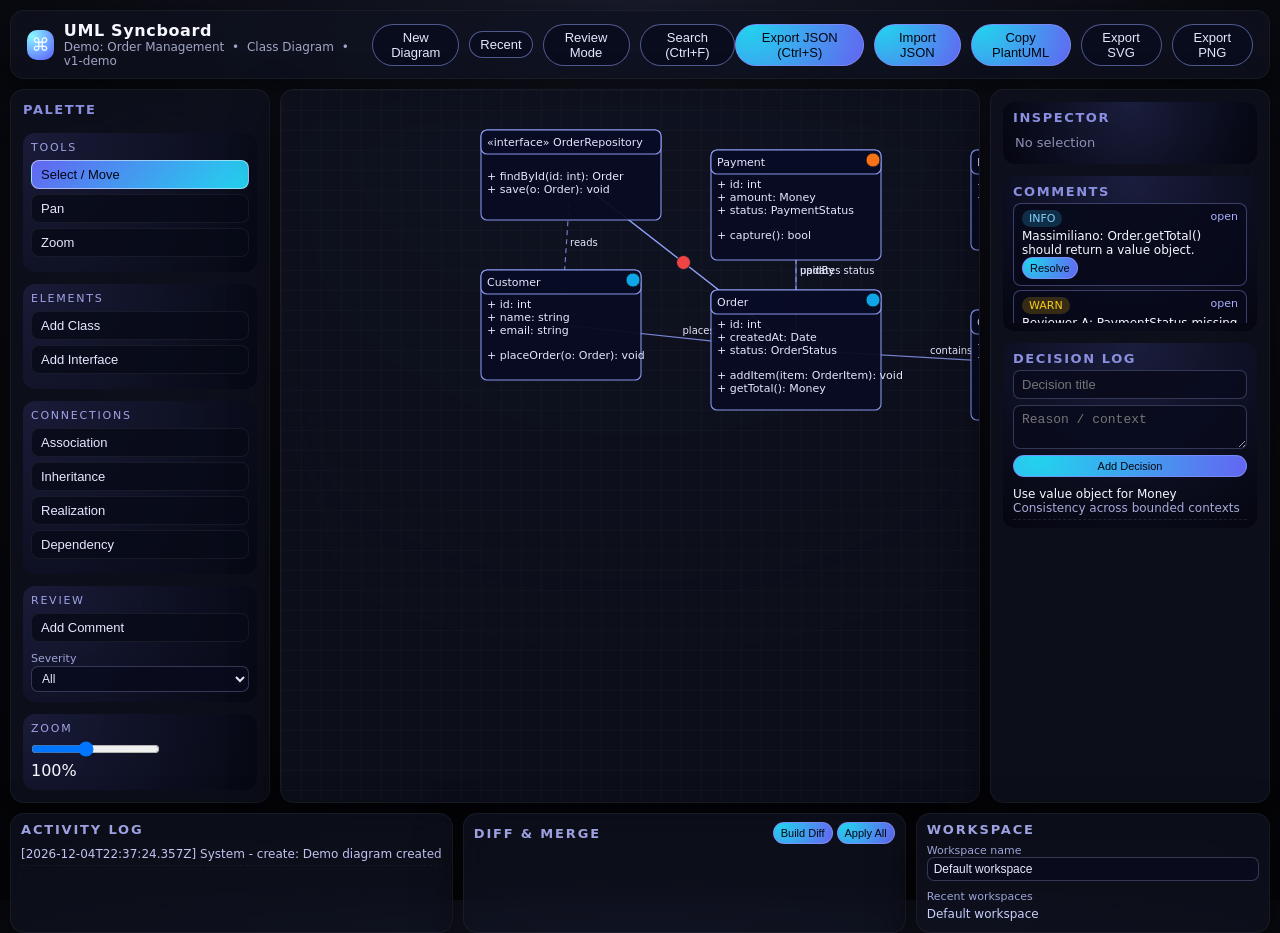
<file: src/index.html>
<!DOCTYPE html>
<html lang="it">
<head>
  <meta charset="UTF-8" />
  <title>UML Syncboard</title>
  <meta name="viewport" content="width=device-width, initial-scale=1" />
  <link rel="stylesheet" href="style.css" />
</head>

<body>
  <div id="app">

    <!-- HEADER -->
    <header class="app-header glass">
      <div class="header-left">
        <div class="app-title-block">
          <span class="app-logo">⌘</span>
          <div>
            <div class="app-name">UML Syncboard</div>
            <div class="app-subtitle">
              <span id="diagramNameLabel"></span>
              <span class="dot-sep">•</span>
              <span id="diagramTypeLabel"></span>
              <span class="dot-sep">•</span>
              <span id="versionLabel"></span>
            </div>
          </div>
        </div>
      </div>

      <div class="header-center">
        <button class="btn ghost" id="newDiagramBtn">New Diagram</button>
        <button class="btn ghost" id="recentWorkspacesBtn">Recent</button>
        <button class="btn ghost" id="reviewModeToggle">Review Mode</button>
        <button class="btn ghost" id="quickSearchBtn">Search (Ctrl+F)</button>
      </div>

      <div class="header-right">
        <button class="btn" id="exportSnapshotBtn">Export JSON (Ctrl+S)</button>
        <button class="btn" id="importSnapshotBtn">Import JSON</button>
        <button class="btn" id="exportPlantUMLBtn">Copy PlantUML</button>
        <button class="btn ghost" id="exportSVGBtn">Export SVG</button>
        <button class="btn ghost" id="exportPNGBtn">Export PNG</button>
      </div>
    </header>

    <!-- MAIN LAYOUT -->
    <main class="app-main">

      <!-- LEFT SIDEBAR -->
      <aside class="sidebar-left glass">
        <h2 class="sidebar-title">Palette</h2>

        <div class="tool-group">
          <div class="tool-group-title">Tools</div>
          <button class="tool-btn active" data-tool="select">Select / Move</button>
          <button class="tool-btn" data-tool="pan">Pan</button>
          <button class="tool-btn" data-tool="zoom">Zoom</button>
        </div>

        <div class="tool-group">
          <div class="tool-group-title">Elements</div>
          <button class="tool-btn" data-tool="add-class">Add Class</button>
          <button class="tool-btn" data-tool="add-interface">Add Interface</button>
        </div>

        <div class="tool-group">
          <div class="tool-group-title">Connections</div>
          <button class="tool-btn" data-tool="assoc">Association</button>
          <button class="tool-btn" data-tool="inheritance">Inheritance</button>
          <button class="tool-btn" data-tool="realization">Realization</button>
          <button class="tool-btn" data-tool="dependency">Dependency</button>
        </div>

        <div class="tool-group">
          <div class="tool-group-title">Review</div>
          <button class="tool-btn" data-tool="add-comment">Add Comment</button>

          <div class="filter-row">
            <label class="label-small">Severity</label>
            <select id="reviewSeverityFilter" class="input small">
              <option value="all">All</option>
              <option value="info">Info</option>
              <option value="warn">Warn</option>
              <option value="blocker">Blocker</option>
            </select>
          </div>
        </div>

        <div class="tool-group">
          <div class="tool-group-title">Zoom</div>
          <input type="range" id="zoomSlider" min="30" max="200" value="100" />
          <div class="zoom-label"><span id="zoomValue">100%</span></div>
        </div>
      </aside>

      <!-- CANVAS -->
      <section class="canvas-wrapper">
        <div class="canvas-inner glass">
          <svg id="diagramCanvas" class="diagram-canvas">
            <defs>
              <pattern id="gridPattern" x="0" y="0" width="20" height="20" patternUnits="userSpaceOnUse">
                <path d="M 20 0 L 0 0 0 20" fill="none" stroke="rgba(255,255,255,0.04)" stroke-width="1"/>
              </pattern>
            </defs>

            <rect x="0" y="0" width="4000" height="4000" fill="url(#gridPattern)" />

            <g id="connectionsLayer"></g>
            <g id="elementsLayer"></g>
            <g id="commentsLayer"></g>
          </svg>
        </div>
      </section>

      <!-- RIGHT SIDEBAR -->
      <aside class="sidebar-right glass">

        <div class="inspector-section">
          <h2 class="sidebar-title">Inspector</h2>
          <div id="inspectorContent" class="inspector-content empty">
            <p>No selection</p>
          </div>
        </div>

        <div class="inspector-section">
          <h2 class="sidebar-title">Comments</h2>
          <div id="commentsList" class="comments-list"></div>
        </div>

        <div class="inspector-section">
          <h2 class="sidebar-title">Decision Log</h2>
          <form id="decisionForm" class="decision-form">
            <input type="text" class="input" id="decisionTitle" placeholder="Decision title" />
            <textarea class="input" id="decisionReason" rows="2" placeholder="Reason / context"></textarea>
            <button type="submit" class="btn small">Add Decision</button>
          </form>
          <ul id="decisionLog" class="decision-log"></ul>
        </div>

      </aside>
    </main>

    <!-- BOTTOM PANELS -->
    <section class="bottom-panels">

      <div class="panel glass">
        <div class="panel-header">
          <h3>Activity Log</h3>
        </div>
        <ul id="activityLog" class="log-list"></ul>
      </div>

      <div class="panel glass">
        <div class="panel-header">
          <h3>Diff & Merge</h3>
          <div class="panel-actions">
            <button class="btn small" id="buildDiffBtn">Build Diff</button>
            <button class="btn small" id="applyAllDiffBtn">Apply All</button>
          </div>
        </div>
        <ul id="diffList" class="log-list"></ul>
      </div>

      <div class="panel glass">
        <div class="panel-header">
          <h3>Workspace</h3>
        </div>

        <div class="workspace-box">
          <div class="workspace-row">
            <label class="label-small">Workspace name</label>
            <input type="text" id="workspaceNameInput" class="input small" />
          </div>

          <div class="workspace-row">
            <label class="label-small">Recent workspaces</label>
            <ul id="recentWorkspacesList" class="recent-list"></ul>
          </div>
        </div>
      </div>

    </section>

  </div>

  <!-- MODAL -->
  <div id="modalOverlay" class="modal-overlay hidden">
    <div class="modal glass">
      <header class="modal-header">
        <h2 id="modalTitle"></h2>
        <button id="modalCloseBtn" class="modal-close">×</button>
      </header>
      <div id="modalBody" class="modal-body"></div>
      <footer id="modalFooter" class="modal-footer"></footer>
    </div>
  </div>

  <script src="script.js"></script>
</body>
</html>
</file>
<file: src/style.css>
/* -------------------------------------------------------
   UML SYNCBOARD — DARK + GLASSMORPHISM UI
   Stile moderno, coerente con l’editor UML
------------------------------------------------------- */

/* RESET */
* {
  margin: 0;
  padding: 0;
  box-sizing: border-box;
}

html, body {
  height: 100%;
}

body {
  font-family: system-ui, -apple-system, BlinkMacSystemFont, "SF Pro Text",
    "Segoe UI", sans-serif;
  background: radial-gradient(circle at top, #181b2b 0, #090a10 55%, #050509 100%);
  color: #f7f8ff;
  -webkit-font-smoothing: antialiased;
}

/* GLASS EFFECT */
.glass {
  background: rgba(15, 17, 30, 0.78);
  backdrop-filter: blur(16px) saturate(1.4);
  -webkit-backdrop-filter: blur(16px) saturate(1.4);
  border-radius: 14px;
  border: 1px solid rgba(255, 255, 255, 0.05);
  box-shadow: 0 18px 45px rgba(0, 0, 0, 0.6);
}

/* APP LAYOUT */
#app {
  display: flex;
  flex-direction: column;
  height: 100vh;
  padding: 10px;
  gap: 10px;
}

/* HEADER */
.app-header {
  display: flex;
  align-items: center;
  justify-content: space-between;
  padding: 10px 16px;
}

.header-left,
.header-center,
.header-right {
  display: flex;
  align-items: center;
  gap: 10px;
}

.app-title-block {
  display: flex;
  align-items: center;
  gap: 10px;
}

.app-logo {
  width: 30px;
  height: 30px;
  border-radius: 10px;
  background: radial-gradient(circle at 20% 20%, #88f7ff, #5d5bff);
  display: inline-flex;
  align-items: center;
  justify-content: center;
  font-size: 18px;
}

.app-name {
  font-weight: 600;
  letter-spacing: 0.04em;
}

.app-subtitle {
  font-size: 12px;
  color: #a1a5c7;
}

.dot-sep {
  margin: 0 4px;
}

/* MAIN GRID */
.app-main {
  flex: 1;
  display: grid;
  grid-template-columns: 260px minmax(0, 1fr) 280px;
  gap: 10px;
}

/* SIDEBARS */
.sidebar-left,
.sidebar-right {
  padding: 12px;
  display: flex;
  flex-direction: column;
  gap: 12px;
}

.sidebar-title {
  font-size: 13px;
  text-transform: uppercase;
  letter-spacing: 0.12em;
  color: #8b8fe0;
  margin-bottom: 4px;
}

/* TOOL GROUPS */
.tool-group {
  border-radius: 12px;
  padding: 8px 8px 10px;
  background: radial-gradient(circle at top left, rgba(96, 96, 220, 0.16), rgba(5, 8, 18, 0.8));
}

.tool-group-title {
  font-size: 11px;
  text-transform: uppercase;
  letter-spacing: 0.16em;
  color: #9fa3e5;
  margin-bottom: 6px;
}

.tool-btn {
  width: 100%;
  border-radius: 8px;
  border: 1px solid rgba(255, 255, 255, 0.06);
  background: rgba(8, 10, 24, 0.8);
  color: #e7e8ff;
  font-size: 13px;
  text-align: left;
  padding: 6px 9px;
  margin-bottom: 5px;
  cursor: pointer;
  display: flex;
  justify-content: space-between;
  align-items: center;
  transition: background 0.15s, border-color 0.15s, transform 0.08s;
}

.tool-btn:hover {
  background: rgba(40, 45, 90, 0.9);
  border-color: rgba(141, 155, 255, 0.7);
  transform: translateY(-1px);
}

.tool-btn.active {
  background: linear-gradient(135deg, #6366f1, #22d3ee);
  border-color: rgba(255, 255, 255, 0.5);
  color: #040616;
}

/* INPUTS */
.input {
  width: 100%;
  border-radius: 7px;
  border: 1px solid rgba(179, 186, 255, 0.25);
  background: rgba(10, 12, 30, 0.95);
  color: #e7e9ff;
  padding: 6px 8px;
  font-size: 13px;
  outline: none;
  transition: border-color 0.15s, box-shadow 0.15s;
}

.input.small {
  font-size: 12px;
  padding: 4px 6px;
}

.input:focus {
  border-color: #67e8f9;
  box-shadow: 0 0 0 1px rgba(103, 232, 249, 0.4);
}

.label-small {
  font-size: 11px;
  color: #9ea4d8;
  margin-bottom: 3px;
}

/* BUTTONS */
.btn {
  border-radius: 999px;
  border: 1px solid rgba(129, 140, 248, 0.8);
  background: radial-gradient(circle at 10% 0, #22d3ee, #6366f1);
  color: #050711;
  font-size: 13px;
  padding: 5px 10px;
  cursor: pointer;
  transition: transform 0.08s, box-shadow 0.12s, filter 0.12s;
}

.btn.small {
  font-size: 11px;
  padding: 4px 7px;
}

.btn:hover {
  transform: translateY(-1px);
  box-shadow: 0 12px 30px rgba(15, 23, 42, 0.9);
  filter: brightness(1.05);
}

.btn.ghost {
  background: rgba(10, 13, 30, 0.85);
  color: #e5e7ff;
  border-color: rgba(148, 163, 255, 0.5);
}

/* CANVAS */
.canvas-wrapper {
  display: flex;
  align-items: stretch;
}

.canvas-inner {
  flex: 1;
  position: relative;
  overflow: hidden;
}

.diagram-canvas {
  width: 100%;
  height: 100%;
  cursor: default;
}

/* UML ELEMENTS */
.uml-class {
  cursor: move;
}

.uml-class rect {
  fill: rgba(8, 11, 35, 0.95);
  stroke: rgba(148, 163, 255, 0.9);
  stroke-width: 1.1;
  rx: 6;
  ry: 6;
}

.uml-class.selected rect {
  stroke: #f97316;
  stroke-width: 1.6;
}

.class-name-bg {
  fill: rgba(15, 23, 42, 0.95);
}

.uml-class text {
  fill: #e5e7ff;
  font-size: 11px;
}

/* CONNECTIONS */
.uml-connection line {
  stroke: rgba(148, 163, 255, 0.8);
  stroke-width: 1.1;
}

.uml-connection.dependency line {
  stroke-dasharray: 5 4;
}

.uml-connection.selected line {
  stroke: #f97316;
  stroke-width: 1.6;
}

/* COMMENT BADGES */
.comment-badge {
  fill: #fbbf24;
  stroke: #111827;
  stroke-width: 1;
  cursor: pointer;
}

.comment-badge.blocker {
  fill: #ef4444;
}

.comment-badge.warn {
  fill: #f97316;
}

.comment-badge.info {
  fill: #0ea5e9;
}

/* INSPECTOR */
.inspector-section {
  background: radial-gradient(circle at top, rgba(58, 64, 140, 0.3), rgba(4, 5, 15, 0.95));
  border-radius: 12px;
  padding: 8px 10px;
}

.inspector-content.empty {
  color: #8d90b4;
  font-size: 13px;
  padding: 6px 2px;
}

/* COMMENTS LIST */
.comments-list {
  max-height: 120px;
  overflow-y: auto;
  font-size: 12px;
}

.comment-item {
  border-radius: 8px;
  padding: 6px 8px;
  margin-bottom: 4px;
  background: rgba(8, 10, 26, 0.85);
  border: 1px solid rgba(158, 164, 255, 0.35);
}

.comment-header {
  display: flex;
  justify-content: space-between;
  font-size: 11px;
  margin-bottom: 2px;
  color: #aab0ff;
}

.comment-body {
  font-size: 12px;
}

.comment-chip {
  border-radius: 999px;
  padding: 2px 7px;
  font-size: 11px;
}

.comment-chip.info {
  background: rgba(56, 189, 248, 0.2);
  color: #7dd3fc;
}

.comment-chip.warn {
  background: rgba(234, 179, 8, 0.2);
  color: #facc15;
}

.comment-chip.blocker {
  background: rgba(239, 68, 68, 0.2);
  color: #fca5a5;
}

/* DECISION LOG */
.decision-form {
  display: flex;
  flex-direction: column;
  gap: 6px;
  margin-bottom: 6px;
}

.decision-log {
  list-style: none;
  max-height: 100px;
  overflow-y: auto;
  font-size: 12px;
}

.decision-log li {
  border-bottom: 1px dashed rgba(255, 255, 255, 0.1);
  padding: 4px 0;
}

.decision-title {
  font-weight: 500;
}

.decision-reason {
  color: #a7a9d8;
}

/* BOTTOM PANELS */
.bottom-panels {
  display: grid;
  grid-template-columns: 2fr 2fr 1.6fr;
  gap: 10px;
}

.bottom-panels .panel {
  padding: 8px 10px;
}

.panel-header {
  display: flex;
  align-items: center;
  justify-content: space-between;
  margin-bottom: 6px;
}

.panel-header h3 {
  font-size: 13px;
  text-transform: uppercase;
  letter-spacing: 0.14em;
  color: #9da1e0;
}

.panel-actions {
  display: flex;
  gap: 4px;
}

/* LOG LISTS */
.log-list {
  list-style: none;
  max-height: 120px;
  overflow-y: auto;
  font-size: 12px;
}

.log-list li {
  padding: 4px 0;
  border-bottom: 1px dashed rgba(255, 255, 255, 0.04);
  color: #c0c4f0;
}

/* WORKSPACE */
.workspace-box {
  font-size: 12px;
}

.workspace-row + .workspace-row {
  margin-top: 8px;
}

.recent-list {
  list-style: none;
  max-height: 80px;
  overflow-y: auto;
  padding-top: 4px;
}

.recent-list li {
  margin-bottom: 3px;
  cursor: pointer;
  color: #c7cffc;
}

.recent-list li:hover {
  color: #e0e5ff;
}

/* MODAL */
.modal-overlay {
  position: fixed;
  inset: 0;
  background: radial-gradient(circle at top, rgba(15, 23, 42, 0.9), rgba(15, 23, 42, 0.97));
  display: flex;
  align-items: center;
  justify-content: center;
  z-index: 50;
}

.modal {
  width: 480px;
  max-width: 95vw;
}

.modal-header {
  display: flex;
  justify-content: space-between;
  align-items: center;
  padding: 10px 12px;
  border-bottom: 1px solid rgba(148, 163, 255, 0.2);
}

.modal-header h2 {
  font-size: 15px;
}

.modal-close {
  background: transparent;
  border: none;
  color: #9ca3ff;
  font-size: 20px;
  cursor: pointer;
}

.modal-body {
  padding: 10px 12px;
  font-size: 13px;
}

.modal-footer {
  padding: 8px 12px 10px;
  display: flex;
  justify-content: flex-end;
  gap: 8px;
}

.hidden {
  display: none;
}

/* QUICK SEARCH */
.quickfind-item {
  padding: 4px 6px;
  border-radius: 6px;
  cursor: pointer;
}

.quickfind-item:hover {
  background: rgba(37, 99, 235, 0.4);
}

/* SCROLLBARS */
::-webkit-scrollbar {
  width: 6px;
  height: 6px;
}

::-webkit-scrollbar-thumb {
  background: rgba(148, 163, 255, 0.5);
  border-radius: 999px;
}

::-webkit-scrollbar-track {
  background: transparent;
}
</file>
